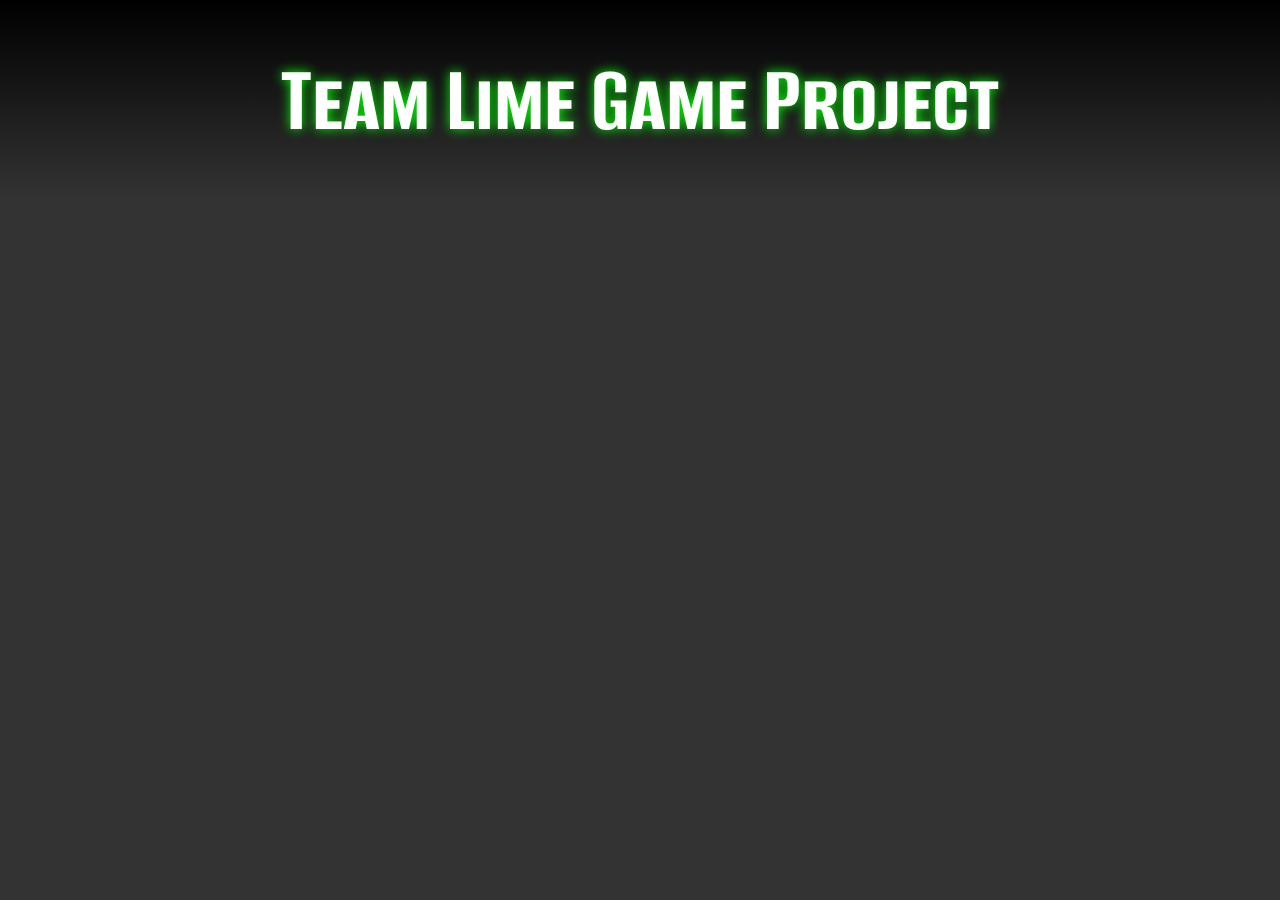
<file: index.html>
<!DOCTYPE html>
<html lang="en">
  <head>
    <meta charset="UTF-8" />
    <meta name="viewport" content="width=device-width, initial-scale=1.0" />
    <title>Team Lime Game Project [Team 1]</title>
    <link rel="stylesheet" href="index.css" />
    <link rel="preconnect" href="https://fonts.googleapis.com" />
    <link rel="preconnect" href="https://fonts.gstatic.com" crossorigin />
    <link
      href="https://fonts.googleapis.com/css2?family=Alumni+Sans+SC:ital,wght@0,100..900;1,100..900&family=Orbit&display=swap"
      rel="stylesheet"
    />
  </head>
  <body>
    <div class="header"><h1>Team Lime Game Project</h1></div>
    <div class="team-container" id="teamContainer"></div>

    <script src="index.js"></script>
  </body>
</html>
</file>
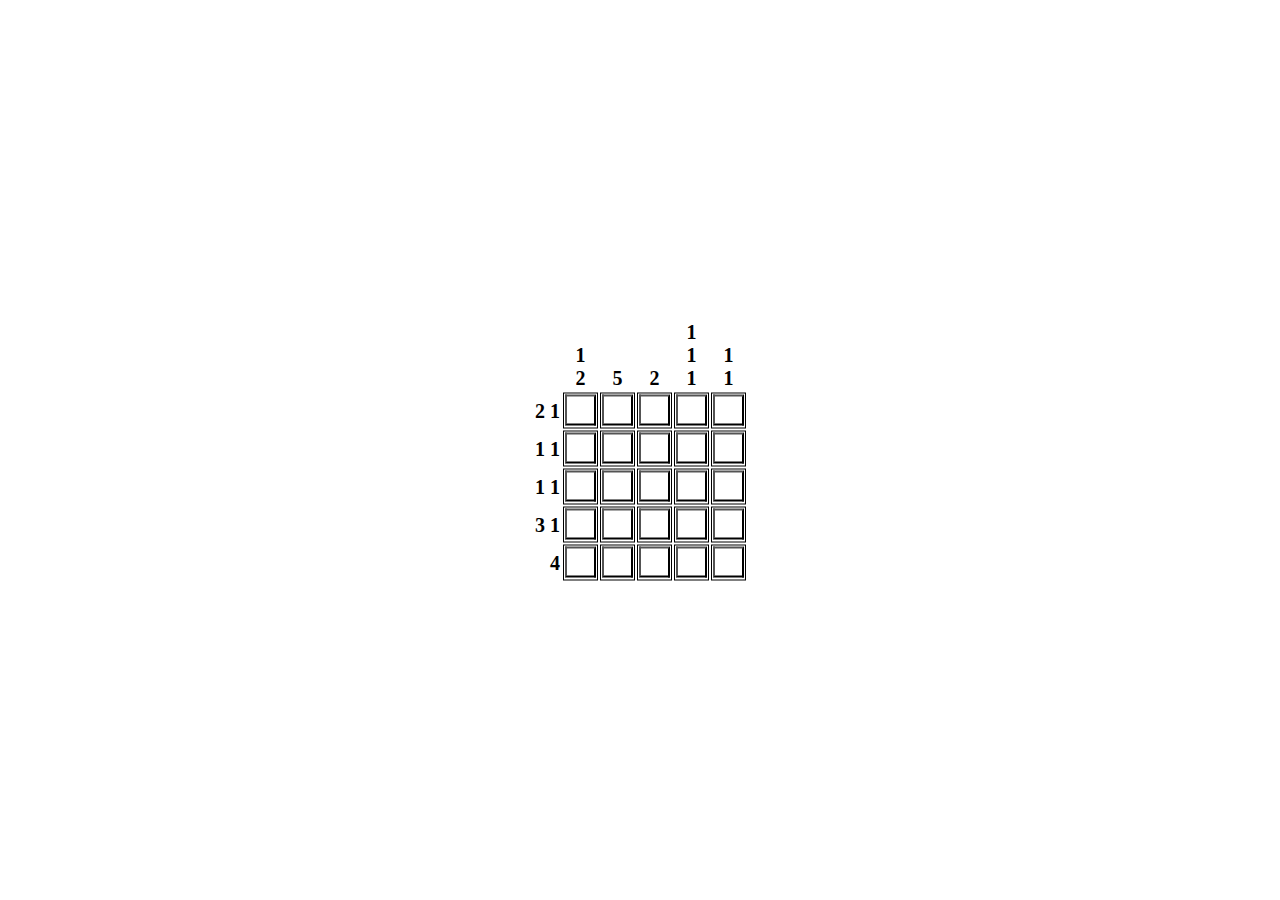
<file: CJH-DODOVX/index.html>
<!DOCTYPE html>
<html lang="en">

<head>
    <meta charset="UTF-8">
    <meta name="viewport" content="width=device-width, initial-scale=1.0">
    <title>game</title>
    <link rel="stylesheet" href="CSS.css">
</head>

<body>
    <div id="area"></div>
    <script src="JavaScript.js">
    </script>
</body>

</html>
</file>
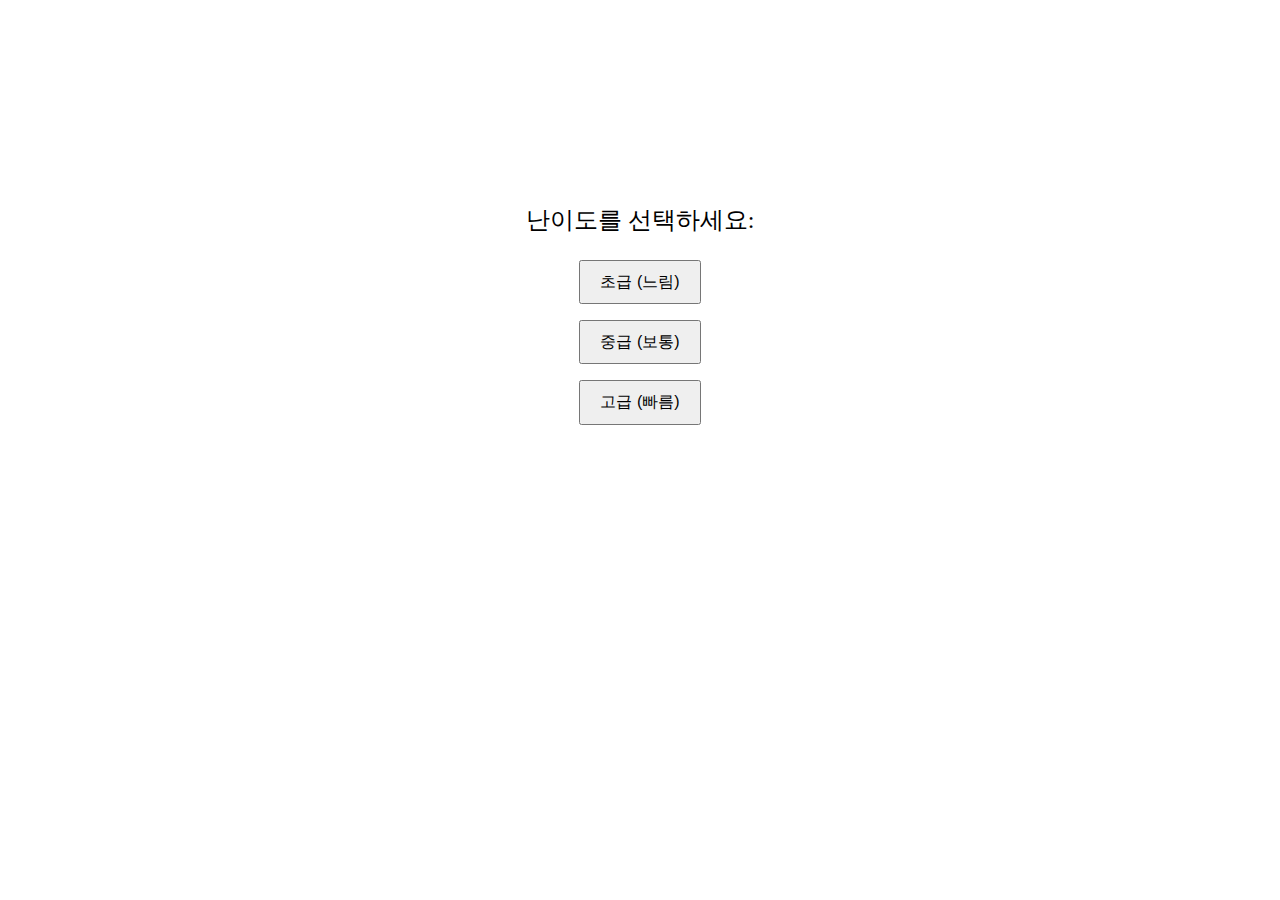
<file: KHS-KHS25/index.html>
<!DOCTYPE html>
<html lang="ko">
<head>
  <meta charset="UTF-8" />
  <title>파리 잡기 게임</title>
  <link rel="stylesheet" href="style.css">
</head>
<body>
  <div id="menu">
    <p>난이도를 선택하세요:</p>
    <button data-speed="10000" data-level="beginner">초급 (느림)</button>
    <button data-speed="5000"  data-level="intermediate">중급 (보통)</button>
    <button data-speed="1000"  data-level="advanced">고급 (빠름)</button>
  </div>
  <div id="game-container" class="hidden">
    <div id="hud">
      <span>점수: <strong id="score">0</strong></span>
      <span>남은 시간: <strong id="time">30</strong>s</span>
    </div>
    <button id="finishBtn" class="hidden">끝내기</button>
    <div id="game">
      <div id="fly"></div>
      <div id="swatter"></div>
      <button id="backBtn">Back</button>
      <div id="end">
        <p id="finalMsg"></p>
        <h3 id="rankTitle"></h3>
        <ol id="ranking"></ol>
        <button id="restartBtn" style="display:none;">다시 하기</button>
      </div>
    </div>
  </div>
  <script type="module" src="./src/main.js"></script>
</body>
</html>
</file>
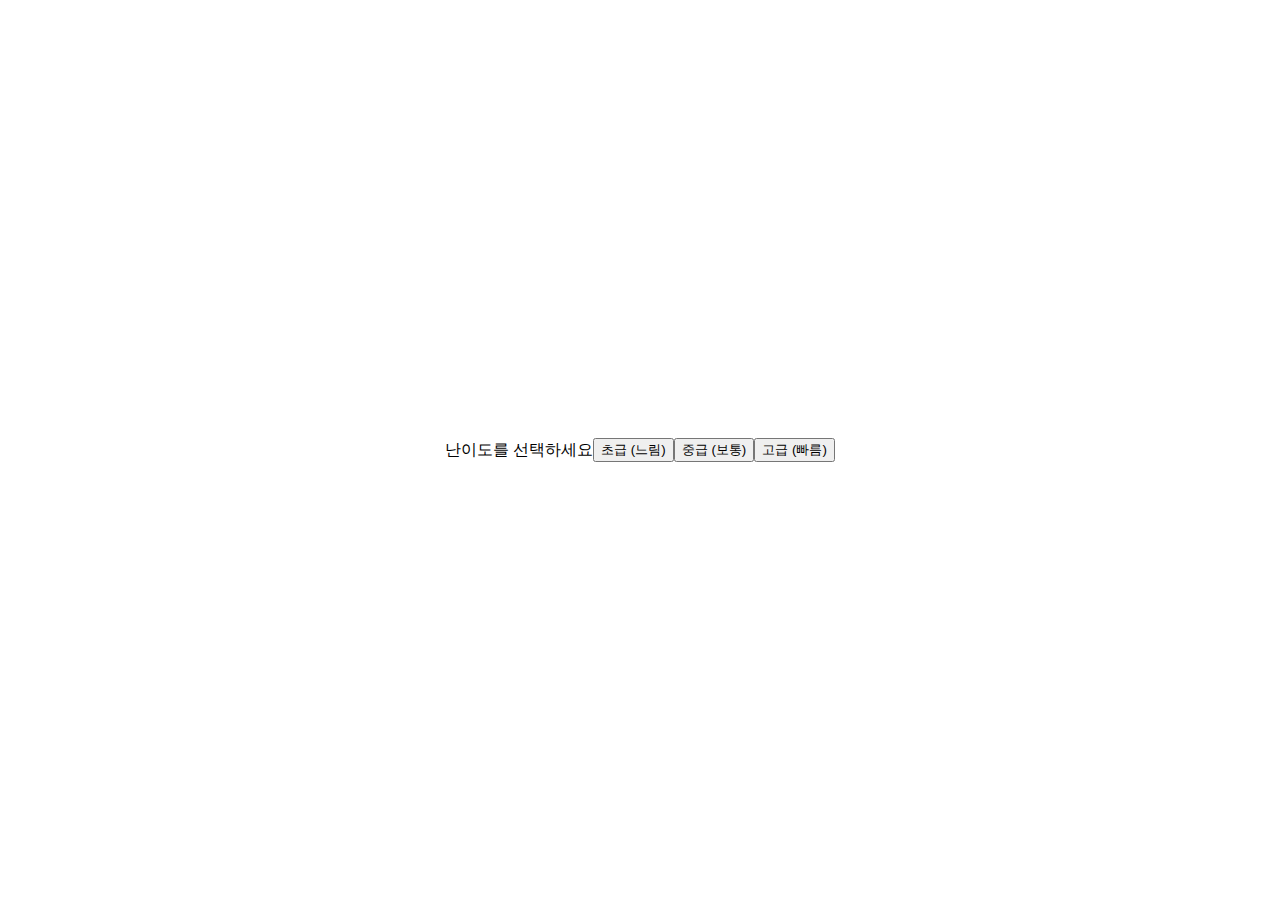
<file: KHS-KHS25/fly_hunter_game/index.html>
<!DOCTYPE html>
<html lang="ko">
<head>
  <meta charset="UTF-8" />
  <title>파리 잡기 게임</title>
  <link rel="stylesheet" href="style.css">
</head>
<body>
  <div id="menu">
    <p>난이도를 선택하세요</p>
    <button data-speed="10000" data-level="beginner">초급 (느림)</button>
    <button data-speed="5000"  data-level="intermediate">중급 (보통)</button>
    <button data-speed="1000"  data-level="advanced">고급 (빠름)</button>
  </div>
  <div id="game-container" class="hidden">
    <div id="hud">
      <span>점수: <strong id="score">0</strong></span>
      <span>남은 시간: <strong id="time">30</strong>s</span>
    </div>
    <button id="finishBtn" class="hidden">끝내기</button>
    <div id="game">
      <div id="fly"></div>
      <div id="swatter"></div>
      <button id="backBtn">Back</button>
      <div id="end">
        <p id="finalMsg"></p>
        <h3 id="rankTitle"></h3>
        <ol id="ranking"></ol>
        <button id="restartBtn" style="display:none;">다시 하기</button>
      </div>
    </div>
  </div>
  <script type="module" src="./script.js/main.js"></script>
</body>
</html>
</file>
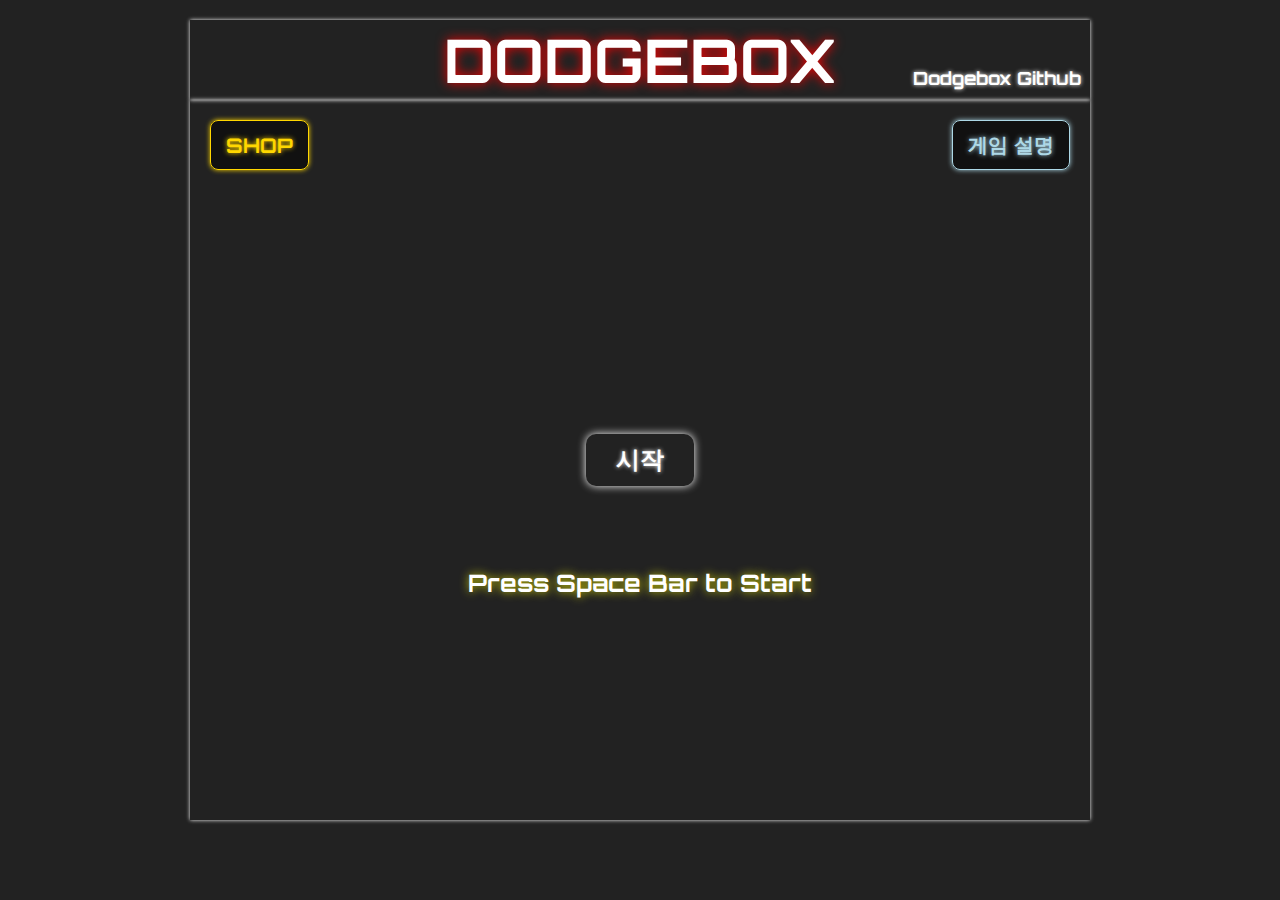
<file: GGW-June-1001/dodgebox_game.html>
<!DOCTYPE html>
<html lang="en">
  <head>
    <meta charset="UTF-8" />
    <meta name="viewport" content="width=device-width, initial-scale=1" />
    <title>Dodgebox</title>

    <link rel="preconnect" href="https://fonts.googleapis.com" />
    <link rel="preconnect" href="https://fonts.gstatic.com" crossorigin />
    <link
      href="https://fonts.googleapis.com/css2?family=Orbitron:wght@400..900&display=swap"
      rel="stylesheet"
    />
    <link href="https://fonts.googleapis.com/css2?family=Orbit&display=swap" rel="stylesheet" />
    <link rel="stylesheet" href="styles/main.css" />
  </head>
  <body>
    <div id="title">
      DODGEBOX
      <a href="https://github.com/June-1001/dodgebox" target="_blank"> Dodgebox Github </a>
    </div>
    <div id="game_container">
      <video id="background_video" autoplay loop muted playsinline>
        <source src="assets/galaxy_loop_pixabay.mp4" type="video/mp4" />
      </video>

      <!-- 메인 화면 버튼 -->
      <button id="start_button">시작</button>
      <button id="shop_button">SHOP</button>
      <button id="help_button">게임 설명</button>
      <div id="costume_notice">코스튬이 해금되었습니다</div>
      <button id="costume_button">코스튬</button>
      <!-- 메인 화면 버튼 -->

      <!-- 상점 modal -->
      <div id="shop_modal">
        <h2>UPGRADES</h2>
        <div style="color: white; margin-bottom: 10px; font-size: 20px">
          보유 코인: <span id="coin_display" style="color: gold">0</span>
        </div>
        <div id="shop_items"></div>
        <button class="close_button" id="close_shop" style="font-size: 20px">Close</button>
      </div>
      <!-- 상점 modal -->

      <!-- 게임 설명 modal -->
      <div id="help_modal">
        <h1>조작법</h1>
        <p>이동 : WASD / 방향키<br />발사 : 마우스 방향 자동 발사</p>
        <h1>게임 플레이</h1>
        <p>
          점수는 초당 10점씩 획득할 수 있으며,<br />적을 없앨 때마다 점수를 획득할 수 있습니다.<br /><br />
          적들은 생성될 때마다 체력이 늘어나고,<br />점수가 높아질수록 적들이 더 빠르게 움직이고 더
          자주 생성됩니다.<br /><br />
          게임 종료 시 점수 10점마다 1코인을 획득할 수 있고,<br />획득한 코인으로 상점에서 캐릭터를
          강화할 수 있습니다.<br />
        </p>
        <button class="close_button" id="close_help" style="font-size: 20px">Close</button>
      </div>
      <!-- 게임 설명 modal -->

      <!-- 코스튬 modal -->
      <div id="costume_modal">
        <h2>Costumes</h2>
        <div id="costume_container"></div>
        <button class="close_button" id="close_costume" style="font-size: 20px">Close</button>
      </div>
      <!-- 코스튬 modal -->

      <div id="comment_start">Press Space Bar to Start</div>
      <div id="center_overlay">
        <div id="final_score"></div>
        <button id="restart_button">시작 화면으로</button>
      </div>
      <div id="comment_restart">Press Space Bar to Restart</div>
    </div>
    <div id="score_display"></div>

    <script type="module" src="source/main.js"></script>

    <!-- 모듈화 작업 이전 작업하던 단일 파일 스크립트 -->
    <!-- <script src="dodgebox.js"></script> -->
  </body>
</html>
</file>
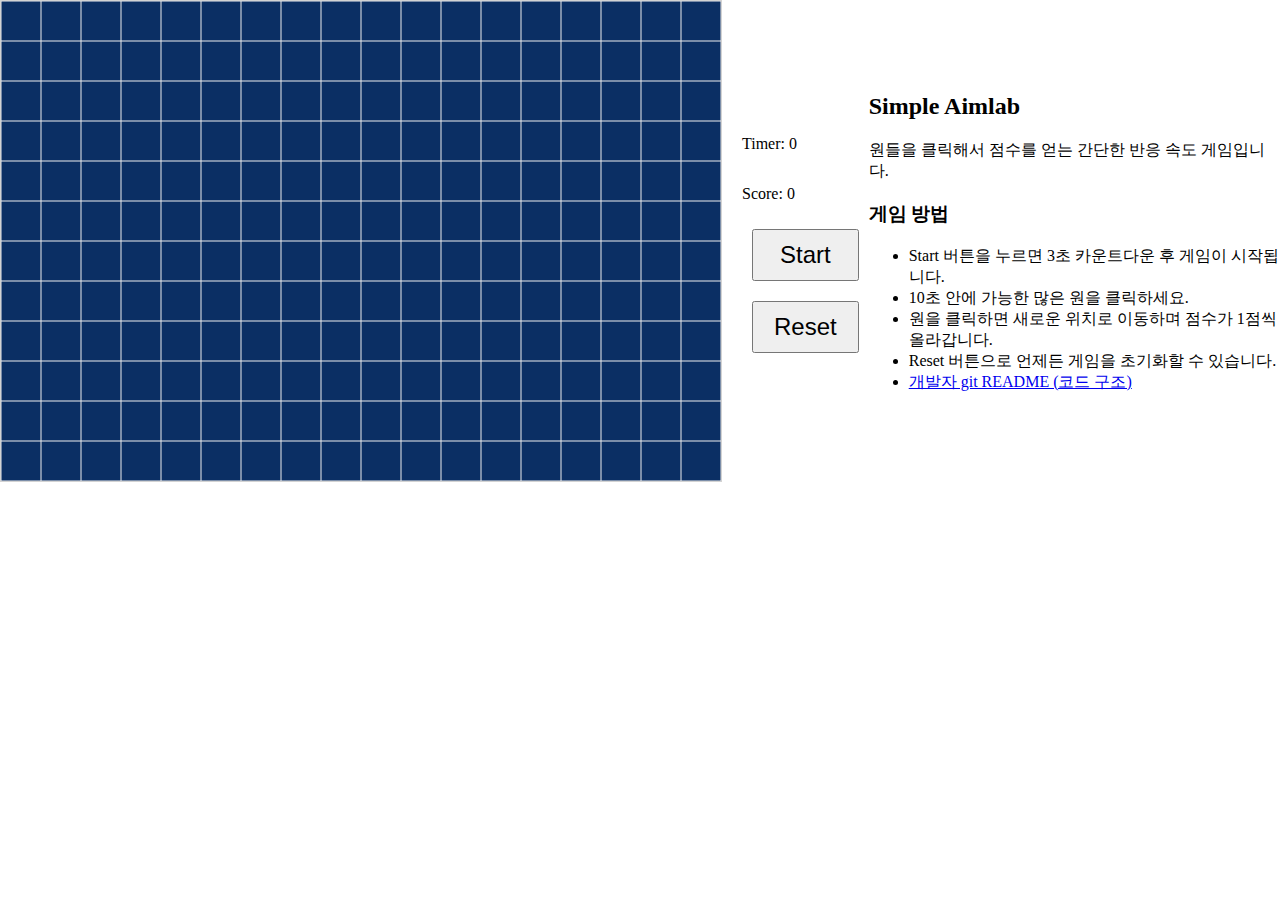
<file: SMH-thsaudgh8/main.html>
<!DOCTYPE html>
<html lang="en">
<head>
    <meta charset="UTF-8" />
    <meta name="viewport" content="width=device-width, initial-scale=1.0"/>
    <title>Game</title>
    <link rel="stylesheet" href="static/style.css" />
</head>
<body>
    <div class="container">
        <canvas id="gameCanvas"></canvas>
        <div class="controls">
            <p id="timer">Timer: 0</p>
            <p id="score">Score: 0</p>
            <button id="startBtn">Start</button>
            <button id="resetBtn">Reset</button>
        </div>
    </div>

    <div class="info">
        <h2>Simple Aimlab</h2>
        <p>원들을 클릭해서 점수를 얻는 간단한 반응 속도 게임입니다.</p>

        <h3>게임 방법</h3>
        <ul>
            <li>Start 버튼을 누르면 3초 카운트다운 후 게임이 시작됩니다.</li>
            <li>10초 안에 가능한 많은 원을 클릭하세요.</li>
            <li>원을 클릭하면 새로운 위치로 이동하며 점수가 1점씩 올라갑니다.</li>
            <li>Reset 버튼으로 언제든 게임을 초기화할 수 있습니다.</li>
            <li><a href="https://github.com/thsaudgh8/game?tab=readme-ov-file#3-scriptjs-%EB%A9%94%EC%9D%B8-js%ED%8C%8C%EC%9D%BC" target="_blank">
                개발자 git README (코드 구조)   
            </a></li>
        </ul>
    </div>

    <script type="module" src="static/script.js"></script>
</body>
</html>
</file>
<file: index.css>
* {
  margin: 0;
  padding: 0;
  box-sizing: border-box;
}

body {
  background-color: #333;
  display: flex;
  flex-direction: column;
  align-items: center;
  justify-content: flex-start;
  height: 100vh;
}

.header {
  display: flex;
  justify-content: center;
  align-items: center;
  text-align: center;
  width: 100%;
  height: 200px;
  background: linear-gradient(to bottom, #000, #333);
  white-space: nowrap;
  font-family: "Alumni Sans SC", sans-serif;
  font-size: 48px;
  color: #fff;
  text-shadow: 0 0 12px #0f0;
}

.team-container {
  display: grid;
  grid-template-columns: repeat(2, 1fr);
  gap: 20px 40px;
  justify-content: center;
}

.card {
  display: flex;
  flex-direction: column;
  gap: 10px;
  width: 300px;
  height: auto;
  align-items: center;
  text-align: center;

  margin: 10px;
  margin-top: 20px;
  margin-bottom: 0px;

  font-family: "Alumni Sans SC";
  font-size: 40px;
  font-weight: bold;

  text-shadow: 0 0 8px #0f0;
}

.card img {
  width: 100%;
  height: 200px;
  object-fit: cover;
  background-repeat: no-repeat;
  background-position: center;
  border-radius: 8px;
  box-shadow: 0 0 15px #0f0;
  transition: all 0.4s ease;
}

.card img:hover {
  transform: scale(1.05);
}

.card-body {
  background-color: #222;
  box-shadow: 0 0 15px #0f0;
  display: flex;
  flex-direction: column;
  justify-content: center;
  align-items: center;
  width: 280px;
  height: auto;
  border-radius: 8px;
  color: #fff;
}

.game-title {
  font-family: "Alumni Sans SC", sans-serif;
  font-size: 2.5rem;
}

.member-name {
  font-size: 1.5rem;
}

.member-name :lang(ko) {
  font-family: "Orbit", sans-serif;
  font-weight: bold;
  font-size: 1.2rem;
}

.play-game {
  width: 220px;
  height: 40px;
  align-content: center;
  text-align: center;
  border-radius: 8px;
  margin: 12px;
  background-color: #333;
  font-family: "Alumni Sans SC", sans-serif;
  font-weight: bold;
  font-size: 30px;
  color: #fff;
  text-shadow: 0 0 8px #0f0;

  cursor: pointer;
  transition: all 0.4s ease;
}

.play-game:hover {
  transform: scale(1.1);
}
</file>
<file: CJH-DODOVX/CSS.css>
.but {
    border: 1px solid black;
    border-collapse: collapse;
    width: 30px;
    height: 30px;
    text-align: center;
}

.hot {
    font-size: 20px;
    text-align: right
}

.cot {
    font-size: 20px;
    text-align: center;
    vertical-align: bottom;
}

table {
    position: absolute;
    top: 50%;
    left: 50%;
    transform: translate(-50%, -50%);
}

.tot {
    width: 31px;
    height: 31px;
    background-color: transparent;
}

.clicked {
    background-color: black;
}

.not {
    position: relative;
}

.not:before,
.not::after {
    position: absolute;
    right: 12px;
    top: 9px;
    content: '';
    height: 12px;
    width: 1px;
    background-color: red
}

.not:before {
    transform: rotate(45deg);
}

.not::after {
    transform: rotate(-45deg);
}
</file>
<file: KHS-KHS25/style.css>
/* 화면 전체 스크롤 제거, 100% 높이 보장 */
html, body {
  margin: 0;
  padding: 0;
  height: 100%;
  overflow: hidden;
}

/* 난이도 메뉴 */
#menu {
  display: flex;
  flex-direction: column;
  align-items: center;
  margin-top: 20vh;
}
#menu p { font-size: 1.5rem; margin-bottom: 1rem; }
#menu button {
  margin: 0.5rem;
  padding: 0.6rem 1.2rem;
  font-size: 1rem;
  cursor: pointer;
}

/* 숨김 처리 */
.hidden { display: none !important; }

/* 게임 컨테이너 전체 */
#game-container {
  width: 100vw;
  height: 100vh;
  display: flex;
  flex-direction: column;
}

/* HUD */
#hud {
  background: #222;
  color: #fff;
  height: 48px;
  display: flex;
  justify-content: center;
  align-items: center;
}
#hud span { margin: 0 1rem; }

/* 게임 영역 */
#game {
  position: relative;
  width: 100%;
  height: calc(100% - 48px);
  background: #000;        
  cursor: crosshair;    
  overflow: hidden;
}

/* 파리 */
#fly {
  position: absolute;
  width: 120px;
  height: 120px;
  background: url('assets/fly_real.png') no-repeat center/contain;
  transition: left 0.6s linear, top 0.6s linear, transform 0.6s linear;
}

/* 파리채 */
#swatter {
  position: absolute;
  width: 150px;    /* 컨테이너 너비 */
  height: 130px;   /* 컨테이너 높이 */
  background: url('assets/swatter.png') no-repeat top center;
  background-size: 120px 100px;  
  pointer-events: auto;
  z-index: 2;
}

/* Back, 끝내기 버튼 공통 스타일 */
#backBtn,
#finishBtn {
  position: absolute;
  bottom: 10px;        /* 공통 위치(필요시 하단 간격만 finishBtn은 수정) */
  right: 10px;         /* 공통 우측 정렬 */
  padding: 0.6rem 1.2rem;
  font-size: 1rem;
  line-height: 1;
  min-width: 100px;
  text-align: center;
  border: none;
  background-color: #eee;
  cursor: pointer;
  z-index: 3;
}

/* finishBtn 만 backBtn 위로 */
#finishBtn {
  bottom: 60px;        /* backBtn(bottom:10px) 위쪽으로 50px 올림 */
}

/* Hover 시 시각적 피드백 */
#backBtn:hover,
#finishBtn:hover {
  background-color: #ddd;
}

/* 종료 & 랭킹 박스 */
#end {
  position: absolute;
  top: 50%;
  left: 50%;
  transform: translate(-50%, -50%);
  display: none;
  background: rgba(255,255,255,0.9);
  padding: 1.5rem;
  border: 2px solid #333;
  border-radius: 8px;
  text-align: center;
  z-index: 10;
}
#ranking { text-align: left; margin-top: 0.5rem; }
</file>
<file: KHS-KHS25/fly_hunter_game/style.css>
/* 전역 */
html, body { margin:0; padding:0; height:100%; overflow:hidden; }
.hidden    { display:none !important; }

/* 메인 메뉴 전체 */
#menu {
    position: relative; 
  width: 100vw; 
  height: 100vh;
  display: flex;
  justify-content: center; 
  align-items: center;      
}

/* 공통 박스 스타일 */
.menu-column {
  display: flex;
  flex-direction: column;
  gap: 1rem;
  padding: 1rem;
  border: 2px solid #333;
  border-radius: 8px;
}

/* 난이도 선택 박스 */
#difficulty-menu {
  background: #888; 
}

/* 정보 버튼 박스 */
#info-menu {
  background: #fff;
  position: absolute;
  bottom: 10px;
  right: 10px;
}

/* 메뉴 버튼 공통 스타일 */
.menu-column button {
  width: 160px;
  height: 48px;
  font-size: 1rem;
  border: none;
  border-radius: 4px;
  cursor: pointer;
}

/* 버튼 호버 효과 */
.menu-column button:hover {
  opacity: 0.9;
}

/* 정보 컨테이너 */
#info-container {
  max-width: 800px;
  margin: 0 auto 2rem;
  padding: 1rem;
  background: #fafafa;
  border: 1px solid #ccc;
  border-radius: 6px;
}

/* 게임 화면 스타일 */
#game-container {
  width: 100vw; height: 100vh;
  display: flex; flex-direction: column;
}
#hud {
  background: #222; color: #fff;
  height: 48px; display: flex;
  justify-content: center; align-items: center;
}
#hud span { margin: 0 1rem; }
#game {
  position: relative;
  width: 100%; height: calc(100% - 48px);
  background: #000; cursor: crosshair;
  overflow: hidden;
}
#fly {
  position: absolute;
  width: 120px; height: 120px;
  background: url('img/fly_real.png') no-repeat center/contain;
  transition: left .6s linear, top .6s linear, transform .6s linear;
}
#swatter {
  position: absolute;
  width: 150px; height: 130px;
  background: url('img/swatter.png') no-repeat top center;
  background-size: 120px 100px;
  pointer-events: auto; z-index: 2;
  transform-origin: top center;
  transition: transform .1s ease;
}
/* Back, 끝내기 버튼 공통 스타일 */
#backBtn,
#finishBtn {
  position: absolute;
  bottom: 10px;      
  right: 10px;       
  padding: 0.6rem 1.2rem;
  font-size: 1rem;
  line-height: 1;
  min-width: 100px;
  text-align: center;
  border: none;
  background-color: #eee;
  cursor: pointer;
  z-index: 3;
}

/* finishBtn 만 backBtn 위로 */
#finishBtn {
  bottom: 60px;       
}

/* Hover 시 시각적 피드백 */
#backBtn:hover,
#finishBtn:hover {
  background-color: #ddd;
}

/* 종료 & 랭킹 박스 */
#end {
  position: absolute;
  top: 50%;
  left: 50%;
  transform: translate(-50%, -50%);
  display: none;
  background: rgba(255,255,255,0.9);
  padding: 1.5rem;
  border: 2px solid #333;
  border-radius: 8px;
  text-align: center;
  z-index: 10;
}
#ranking { text-align: left; margin-top: 0.5rem; }
</file>
<file: GGW-June-1001/styles/main.css>
* {
  gap: 0;
  margin: 0;
  box-sizing: border-box;
  user-select: none;
}

body {
  display: flex;
  flex-direction: column;
  align-items: center;
  background-color: #222;
  color: white;
  font-family: "Orbitron";
  font-weight: bold;
  text-align: center;
  margin: 20px;
}

#title {
  position: relative;
  align-content: center;
  width: 900px;
  height: 80px;
  box-shadow: 0 0 4px white;
  font-size: 60px;
  font-weight: bold;
  text-shadow: 0 0 12px rgb(255, 0, 0);
}

#title a {
  position: absolute;
  right: 1%;
  bottom: 0%;
  transform: translateY(-50%);
  font-size: 18px;
  color: white;
  text-shadow: 0 0 4px white;
  text-decoration: none;
}

#background_video {
  display: none;
  position: absolute;
  top: 0;
  left: 50%;
  height: 100%;
  width: auto;
  transform: translateX(-50%);
  pointer-events: none;
  z-index: 0;
  opacity: 0.3;
}

button {
  cursor: url("../assets/cross_aim.png") 32 32, default;
}

#game_container {
  position: relative;
  box-shadow: 0 0 4px white;
  width: 900px;
  height: 720px;
  overflow: hidden;
  cursor: url("../assets/cross_aim.png") 32 32, default;
}

#game_container canvas {
  position: absolute;
  background: transparent;
  display: block;
  cursor: url("../assets/cross_aim.png") 32 32, default;
}

#start_button {
  position: absolute;
  left: 50%;
  top: 50%;
  transform: translate(-50%, -50%);
  padding: 10px 30px;
  font-size: 24px;
  font-weight: bold;
  background-color: #0000;
  color: white;
  border: none;
  border-radius: 10px;
  box-shadow: 0 0 8px white;
  text-shadow: 0 0 4px white;
  z-index: 10;
  transition: all 0.3s;
}

#start_button:hover {
  background-color: #5555;
}

#center_overlay {
  display: none;
  position: absolute;
  top: 50%;
  left: 50%;
  transform: translate(-50%, -50%);
  text-align: center;
  display: none;
  z-index: 10;
}

#final_score {
  font-size: 24px;
  font-weight: bold;
  letter-spacing: 1px;
  margin-bottom: 15px;
}

#restart_button {
  padding: 10px 30px;
  font-size: 24px;
  font-weight: bold;
  background-color: #0000;
  color: white;
  border: none;
  border-radius: 10px;
  box-shadow: 0 0 8px white;
  text-shadow: 0 0 4px white;
}

#score_display {
  margin-top: 10px;
  font-size: 22px;
  letter-spacing: 1px;
  font-weight: bold;
  text-shadow: 0 0 8px rgba(0, 255, 255, 0.8);
}

.close_button {
  position: relative;
  color: white;
  width: 100px;
  height: 60px;
  font-family: "Orbitron";
  font-size: 16px;
  font-weight: bold;
  align-content: center;
  text-align: center;
  height: 60px;
  transition: all 0.3s;
}

/* ------------------------------------------ */
/* 메인 메뉴 및 재시작 시 보여질 설명 텍스트 CSS */
/* ------------------------------------------ */

#comment_start {
  display: none;
  position: absolute;
  top: 65%;
  left: 50%;
  transform: translateX(-50%);
  font-size: 24px;
  font-weight: bold;
  text-shadow: 0 0 10px rgba(255, 255, 0, 0.8);
}

#comment_start .controls {
  font-size: 16px;
  text-shadow: 0 0 10px rgba(0, 255, 0, 0.8);
}

#comment_restart {
  display: none;
  position: absolute;
  top: 65%;
  left: 50%;
  transform: translateX(-50%);
  font-size: 24px;
  font-weight: bold;
  text-shadow: 0 0 10px rgba(255, 0, 0, 0.8);
}

/* -------- */
/* 상점 기능 */
/* -------- */

#shop_button {
  position: absolute;
  background-color: rgba(0, 0, 0, 0.5);
  left: 20px;
  top: 20px;
  padding: 5px 15px;
  width: auto;
  height: 50px;
  color: gold;
  border: 1px solid gold;
  border-radius: 8px;
  z-index: 10;
  transition: all 0.3s;
  display: none;
  align-content: center;
  box-shadow: 0 0 5px gold;
  font-family: "Orbitron";
  font-size: 20px;
  font-weight: bold;
  text-shadow: 0 0 5px gold;
  cursor: url("../assets/cross_aim.png") 32 32, default;
}

#shop_button:hover {
  background-color: rgba(100, 100, 0, 0.5);
  box-shadow: 0 0 5px gold;
  transform: scale(1.05);
}

#shop_modal {
  display: none;
  position: absolute;
  top: 50%;
  left: 50%;
  width: 700px;
  transform: translate(-50%, -50%);
  background-color: #222;
  padding: 20px;
  border-radius: 10px;
  box-shadow: 0 0 15px rgba(255, 215, 0, 0.7);
  z-index: 20;
  color: white;
  font-family: "Orbitron";
  border: 1px solid gold;
  overflow: hidden;
}

#shop_modal h2 {
  font-family: "Orbitron";
  color: gold;
  text-align: center;
  margin-bottom: 20px;
  text-shadow: 0 0 5px gold;
}

#shop_modal button:not(.close_button) {
  margin-top: 15px;
  padding: 0px 20px;
  background-color: rgba(255, 215, 0, 0.2);
  color: white;
  border: 1px solid gold;
  border-radius: 5px;
  font-family: "Orbitron";
  font-weight: bold;
  text-align: center;
  transition: all 0.3s;
}

#close_shop {
  position: relative;
  margin-top: 15px;
  background-color: rgba(255, 215, 0, 0.2);
  box-shadow: 0 0 5px gold;
  color: white;
  border: 2px solid gold;
  border-radius: 4px;
  width: 100px;
  height: 60px;
  font-family: "Orbitron";
  font-size: 16px;
  font-weight: bold;
  align-content: center;
  height: 60px;
  transition: all 0.3s;
}

#shop_modal button:hover {
  background-color: rgba(255, 215, 0, 0.4);
}

#shop_items {
  display: grid;
  grid-template-columns: repeat(3, 1fr);
  gap: 15px;
  justify-items: center;
}

.shop-item {
  background-color: rgba(50, 50, 50, 0.7);
  padding: 15px;
  border-radius: 8px;
  border: 1px solid #444;
  width: 100%;
  height: 100%;
}

.shop-item h3 {
  margin: 0 0 5px 0;
  color: gold;
}

.shop-item p {
  margin: 5px 0;
  color: #ddd;
  font-size: 14px;
}

.shop-item button {
  position: relative;
  padding: 5px 8px;
  background-color: rgba(0, 150, 0, 0.7);
  color: white;
  border: none;
  border-radius: 6px;
  font-family: "Orbitron";
  font-size: 16px;
  align-content: center;
  height: 60px;
}

.shop-item button:disabled {
  background-color: rgba(100, 100, 100, 0.7);
}

.shop-item button:hover:not(:disabled) {
  background-color: rgba(0, 200, 0, 0.7);
  transform: scale(1.05);
}

/* ---------- */
/* 도움말 기능 */
/* ---------- */

#help_button {
  position: absolute;
  background-color: rgba(0, 0, 0, 0.5);
  right: 20px;
  top: 20px;
  padding: 5px 15px;
  width: auto;
  height: 50px;
  color: lightblue;
  border: 1px solid lightblue;
  border-radius: 8px;
  z-index: 10;
  transition: all 0.3s;
  display: none;
  align-content: center;
  box-shadow: 0 0 5px lightblue;
  font-family: "Orbitron";
  font-size: 20px;
  font-weight: bold;
  text-shadow: 0 0 5px lightblue;
  cursor: url("../assets/cross_aim.png") 32 32, default;
}

#help_button:hover {
  background-color: rgba(0, 100, 100, 0.5);
  box-shadow: 0 0 5px lightblue;
  transform: scale(1.05);
}

#help_modal {
  display: none;
  position: absolute;
  top: 50%;
  left: 50%;
  width: 600px;
  height: 600px;
  transform: translate(-50%, -50%);
  background-color: #222;

  padding: 20px;
  border-radius: 10px;
  box-shadow: 0 0 15px rgba(0, 215, 255, 0.7);
  z-index: 20;
  text-align: center;
  align-content: center;
  color: white;
  font-family: "Orbitron";
  font-size: 20px;
  border: 1px solid lightblue;
  overflow: hidden;
}

#help_modal h1 {
  font-size: 30px;
  padding-bottom: 30px;
}

#help_modal p {
  padding-bottom: 40px;
}

#close_help {
  position: relative;
  transform: translateY(-2px);
  background-color: rgba(0, 100, 100, 0.3);
  box-shadow: 0 0 5px lightblue;
  color: white;
  border: 2px solid lightblue;
  border-radius: 4px;
  width: 100px;
  height: 60px;
  font-family: "Orbitron";
  font-size: 16px;
  font-weight: bold;
  align-content: center;
  height: 60px;
  transition: all 0.3s;
}

#close_help:hover {
  background-color: rgba(0, 100, 150, 0.5);
}

/* ---------- */
/* 코스튬 기능 */
/* ---------- */

#costume_button {
  display: none;
  position: absolute;
  background-color: rgba(0, 0, 0, 0.5);
  left: 20px;
  bottom: 20px;
  padding: 5px 15px;
  width: auto;
  height: 50px;
  color: lightgreen;
  border: 1px solid lightgreen;
  border-radius: 8px;
  z-index: 10;
  transition: all 0.3s;
  align-content: center;
  box-shadow: 0 0 5px lightgreen;
  font-family: "Orbitron";
  font-size: 20px;
  font-weight: bold;
  text-shadow: 0 0 5px lightgreen;
  cursor: url("../assets/cross_aim.png") 32 32, default;
}

#costume_button:hover {
  background-color: rgba(0, 100, 50, 0.5);
  box-shadow: 0 0 5px lightgreen;
  transform: scale(1.05);
}

#costume_modal {
  display: none;
  position: absolute;
  top: 50%;
  left: 50%;
  width: 800px;
  height: 600px;
  transform: translate(-50%, -50%);
  background-color: #222;

  padding: 10px;
  border-radius: 10px;
  box-shadow: 0 0 15px rgba(0, 255, 150, 0.7);
  z-index: 20;
  text-align: center;
  align-content: center;
  color: white;
  font-family: "Orbitron";
  font-size: 20px;
  border: 1px solid lightgreen;
  overflow: hidden;
}

#costume_modal h2 {
  font-family: "Orbitron";
  color: lightgreen;
  text-align: center;
  margin-top: 0;
  margin-bottom: 5px;
  text-shadow: 0 0 5px lightgreen;
  transform: translate(0, -120%);
}

#close_costume {
  position: absolute;
  left: 50%;
  bottom: -20px;
  transform: translate(-50%, -50%);
  background-color: rgba(0, 100, 0, 0.3);
  box-shadow: 0 0 5px lightgreen;
  border: 2px solid lightgreen;
  border-radius: 4px;
}

#close_costume:hover {
  background-color: rgba(0, 100, 50, 0.5);
}

#costume_notice {
  position: absolute;
  display: none;
  top: 50%;
  left: 50%;
  transform: translate(-50%, -50%);
  font-size: 30px;
  color: white;
  text-shadow: 0 0 6px lightgreen;
  background-color: #333;
  border: 2px solid lightgreen;
  border-radius: 8px;
  box-shadow: 0 0 8px lightgreen;
  padding: 40px;
  z-index: 9999;
}

#costume_container {
  display: grid;
  grid-template-columns: repeat(3, 1fr);
  gap: 10px;
  padding: 10px;
  justify-content: center;
  align-items: center;
  justify-items: center;
  align-content: start;
  transform: translate(0, -8%);
}

.costume_wrapper {
  display: flex;
  flex-direction: column;
  align-items: center;

  flex: 0 0 auto;
  width: 200px;
  height: 220px;
  padding: 5px;
  margin: 0;
  border-radius: 10px;

  background-color: rgba(0, 50, 0, 0.3);
  border: 1px solid lightgreen;
  box-shadow: 0 0 8px rgba(0, 255, 100, 0.5);

  font-family: "Orbitron";
  color: lightgreen;
  text-align: center;
  transition: all 0.3s;
}

.costume_wrapper.disabled {
  opacity: 0.6;
  pointer-events: none;
  filter: grayscale(90%);
  user-select: none;
}

.costume_wrapper:hover:not(.selected) {
  transform: scale(1.05);
  background-color: #0f92;
}

.costume_wrapper.selected {
  border: 4px solid #fff;
  box-shadow: 0 0 8px #fff;
  transform: scale(1.05);
  z-index: 5;
}

.costume_wrapper.unlockable {
  cursor: pointer;
  border: 2px dashed gold;
  background-color: rgba(50, 50, 0, 0.3);
  box-shadow: 0 0 8px rgba(255, 215, 0, 0.5);
}

.costume_wrapper.unlockable canvas {
  filter: grayscale(90%);
}

.costume_wrapper.unlockable:hover {
  transform: scale(1.05);
  background-color: rgba(255, 215, 0, 0.3);
  box-shadow: 0 0 12px rgba(255, 215, 0, 0.7);
}

.costume_canvas {
  position: absolute;
  width: 100px;
  height: 100px;
  display: block;
  margin-top: 8px;
  background-color: black;
  border: 1px solid lightgreen;
  box-shadow: 0 0 5px lightgreen;
  border-radius: 6px;
}

.costume_spacer {
  width: 100px;
  height: 120px;
}

.costume_name {
  width: 100%;
  font-size: 16px;
  font-weight: bold;
  margin-bottom: 5px;
  text-shadow: 0 0 5px lightgreen;
}

.costume_description {
  width: 100%;
  font-size: 14px;
  color: #90ff90;
  text-shadow: 0 0 5px lightgreen;
}
</file>
<file: SMH-thsaudgh8/static/style.css>
body {
    display: flex;
    justify-content: center;
    align-items: center;
    height:100;
    margin: 0;
}

.container{
    display: flex;
    align-items: center;
}

canvas {
    border:1px solid #d3d3d3;
    background-color: #f1f1f1;
}

.controls{
    display: flex;
    flex-direction: column;
    margin-left: 20px;
}

button{
    margin:10px;
    padding:10px 20px;
    font-size: 24px;
    cursor: pointer;
}
</file>
